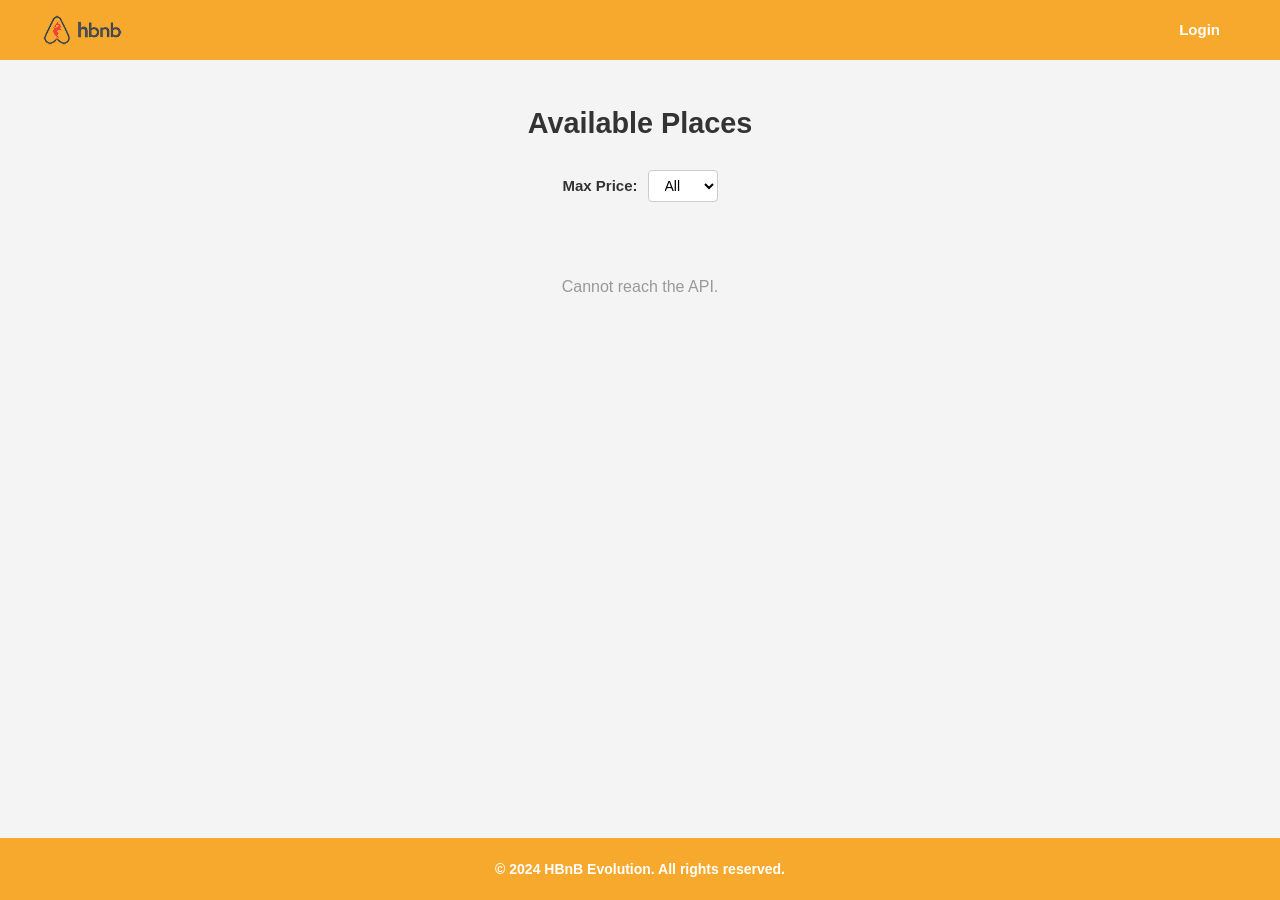
<file: part4/index.html>
<!DOCTYPE html>
<html lang="en">
<head>
    <meta charset="UTF-8">
    <meta name="viewport" content="width=device-width, initial-scale=1.0">
    <title>HBnB — Available Places</title>
    <link rel="icon" href="images/icon.png" type="image/png">
    <link rel="stylesheet" href="styles.css">
</head>
<body>

    <!-- HEADER -->
    <header>
        <div class="header-inner">
            <a href="index.html" class="header-logo-link">
                <img src="images/logo.png" alt="HBnB Logo" class="logo">
            </a>
            <a href="login.html" id="login-link" class="login-button">Login</a>
        </div>
    </header>

    <!-- MAIN -->
    <main>
        <h1 class="section-title">Available Places</h1>

        <div class="filters-bar">
            <span class="filter-label">Max Price:</span>
            <select id="price-filter"></select>
        </div>

        <section id="places-list">
            <p class="loading-msg">Loading places...</p>
        </section>
    </main>

    <!-- FOOTER -->
    <footer>
        <p>&copy; 2024 HBnB Evolution. All rights reserved.</p>
    </footer>

    <div id="toast" class="toast"></div>
    <script src="scripts.js"></script>
</body>
</html>
</file>
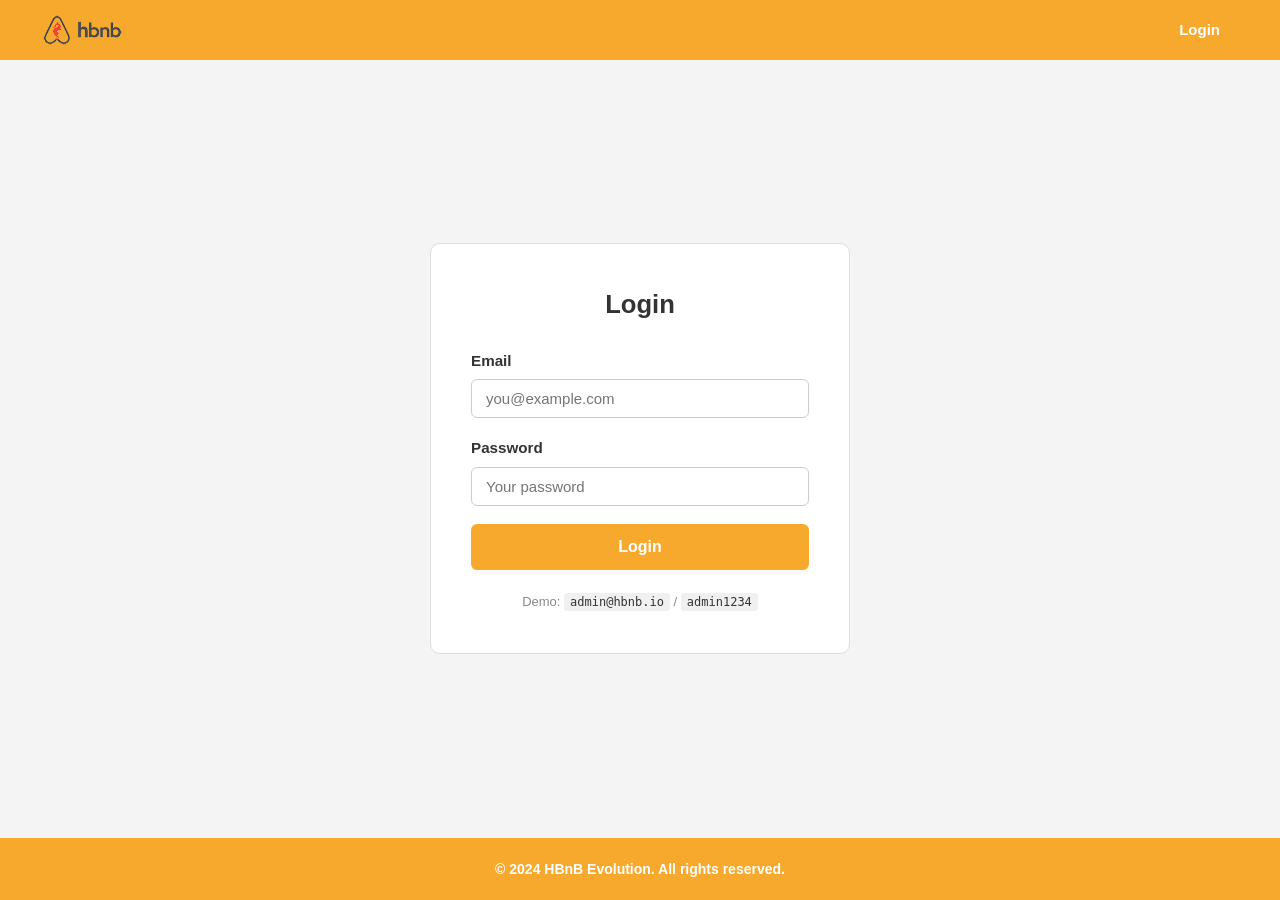
<file: part4/add_place.html>
<!DOCTYPE html>
<html lang="en">
<head>
    <meta charset="UTF-8">
    <meta name="viewport" content="width=device-width, initial-scale=1.0">
    <title>HBnB — Add a Place</title>
    <link rel="icon" href="images/icon.png" type="image/png">
    <link rel="stylesheet" href="styles.css">
</head>
<body>

    <!-- HEADER -->
    <header>
        <div class="header-inner">
            <a href="index.html" class="header-logo-link">
                <img src="images/logo.png" alt="HBnB Logo" class="logo">
            </a>
            <a href="login.html" id="login-link" class="login-button">Login</a>
        </div>
    </header>

    <!-- MAIN -->
    <main>
        <div class="add-place-wrapper">
            <div class="add-place-header">
                <h1>Add a New Place</h1>
                <p class="add-place-subtitle">Share your space with the world</p>
            </div>

            <form id="add-place-form">
                <!-- Basic Info -->
                <fieldset class="form-section">
                    <legend>Basic Information</legend>
                    <div class="form-group">
                        <label for="place-title">Title <span class="required-star">*</span></label>
                        <input type="text" id="place-title" name="title" placeholder="e.g. Sunny Beach House" maxlength="100" required>
                        <span class="field-hint">Max 100 characters</span>
                    </div>
                    <div class="form-group">
                        <label for="place-description">Description</label>
                        <textarea id="place-description" name="description" rows="4" placeholder="Describe your place..."></textarea>
                    </div>
                </fieldset>

                <!-- Pricing -->
                <fieldset class="form-section">
                    <legend>Pricing</legend>
                    <div class="form-group">
                        <label for="place-price">Price per Night <span class="required-star">*</span></label>
                        <div class="input-with-prefix">
                            <span class="input-prefix">$</span>
                            <input type="number" id="place-price" name="price" placeholder="0.00" min="1" step="0.01" required>
                        </div>
                    </div>
                </fieldset>

                <!-- Location -->
                <fieldset class="form-section">
                    <legend>Location</legend>
                    <div class="form-row">
                        <div class="form-group">
                            <label for="place-latitude">Latitude <span class="required-star">*</span></label>
                            <input type="number" id="place-latitude" name="latitude" placeholder="e.g. 48.8566" min="-90" max="90" step="any" required>
                        </div>
                        <div class="form-group">
                            <label for="place-longitude">Longitude <span class="required-star">*</span></label>
                            <input type="number" id="place-longitude" name="longitude" placeholder="e.g. 2.3522" min="-180" max="180" step="any" required>
                        </div>
                    </div>
                </fieldset>

                <!-- Amenities -->
                <fieldset class="form-section">
                    <legend>Amenities</legend>
                    <div id="amenities-list" class="amenities-checkboxes">
                        <span class="loading-amenities">Loading amenities...</span>
                    </div>
                </fieldset>

                <!-- Actions -->
                <div class="form-actions">
                    <a href="index.html" class="btn-cancel">Cancel</a>
                    <button type="submit" class="btn-primary btn-submit-place">Publish My Place</button>
                </div>
            </form>
        </div>
    </main>

    <!-- FOOTER -->
    <footer>
        <p>&copy; 2024 HBnB Evolution. All rights reserved.</p>
    </footer>

    <div id="toast" class="toast"></div>
    <script src="scripts.js"></script>
</body>
</html>
</file>
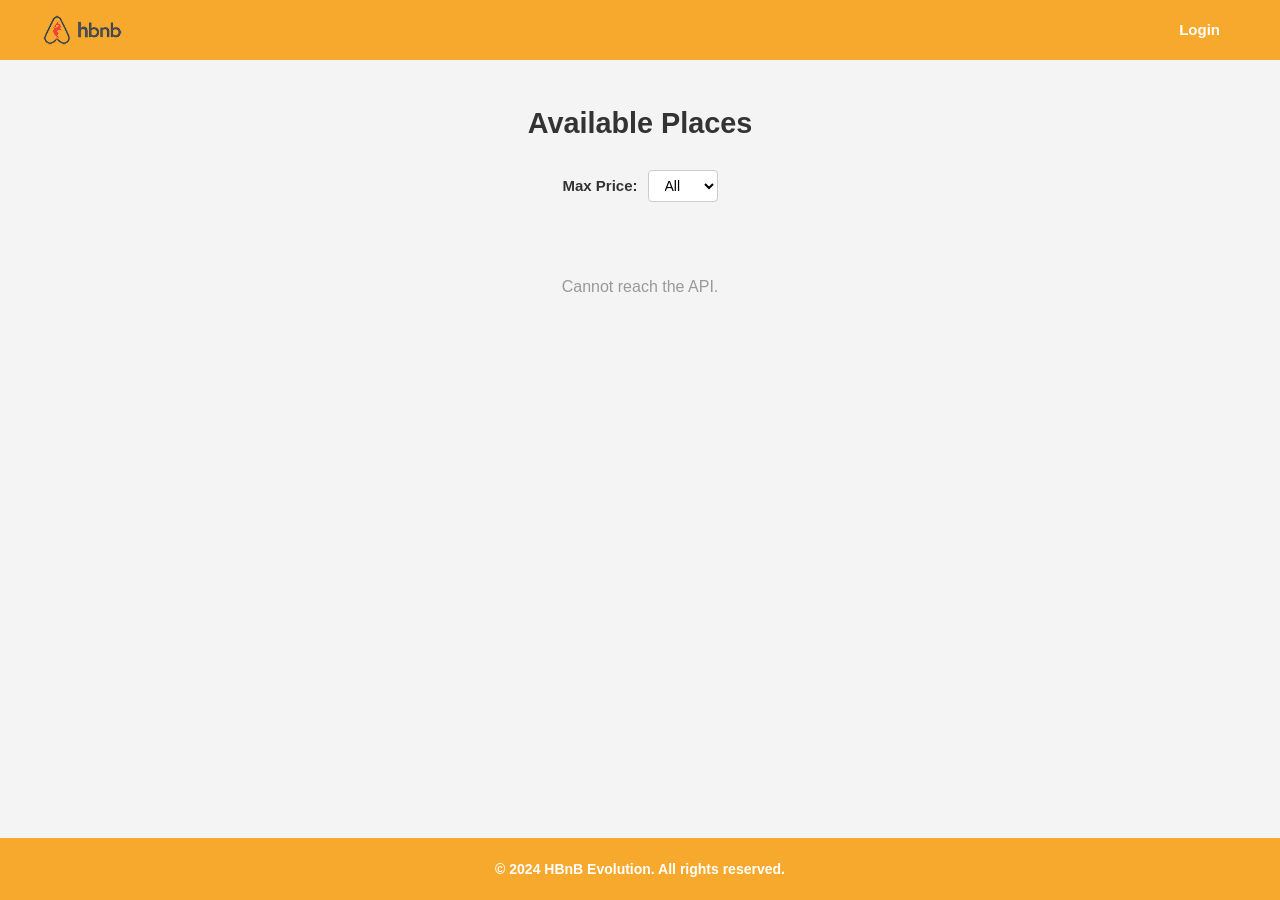
<file: part4/add_review.html>
<!DOCTYPE html>
<html lang="en">
<head>
    <meta charset="UTF-8">
    <meta name="viewport" content="width=device-width, initial-scale=1.0">
    <title>HBnB — Add Review</title>
    <link rel="icon" href="images/icon.png" type="image/png">
    <link rel="stylesheet" href="styles.css">
</head>
<body>

    <!-- HEADER -->
    <header>
        <div class="header-inner">
            <a href="index.html" class="header-logo-link">
                <img src="images/logo.png" alt="HBnB Logo" class="logo">
            </a>
            <a href="login.html" id="login-link" class="login-button">Login</a>
        </div>
    </header>

    <!-- MAIN -->
    <main>
        <div class="review-page-wrapper">
            <h1 id="place-title">Reviewing: Place</h1>

            <form id="review-form" class="form">
                <h2>Add a Review</h2>

                <label for="review">Your Review:</label>
                <textarea id="review" name="review" rows="4" required></textarea>

                <label for="rating">Rating:</label>
                <select id="rating" name="rating" required>
                    <option value="1">1 Star</option>
                    <option value="2">2 Stars</option>
                    <option value="3">3 Stars</option>
                    <option value="4">4 Stars</option>
                    <option value="5">5 Stars</option>
                </select>

                <button type="submit" class="btn-primary">Submit Review</button>
            </form>
        </div>
    </main>

    <!-- FOOTER -->
    <footer>
        <p>&copy; 2024 HBnB Evolution. All rights reserved.</p>
    </footer>

    <div id="toast" class="toast"></div>
    <script src="scripts.js"></script>
</body>
</html>
</file>
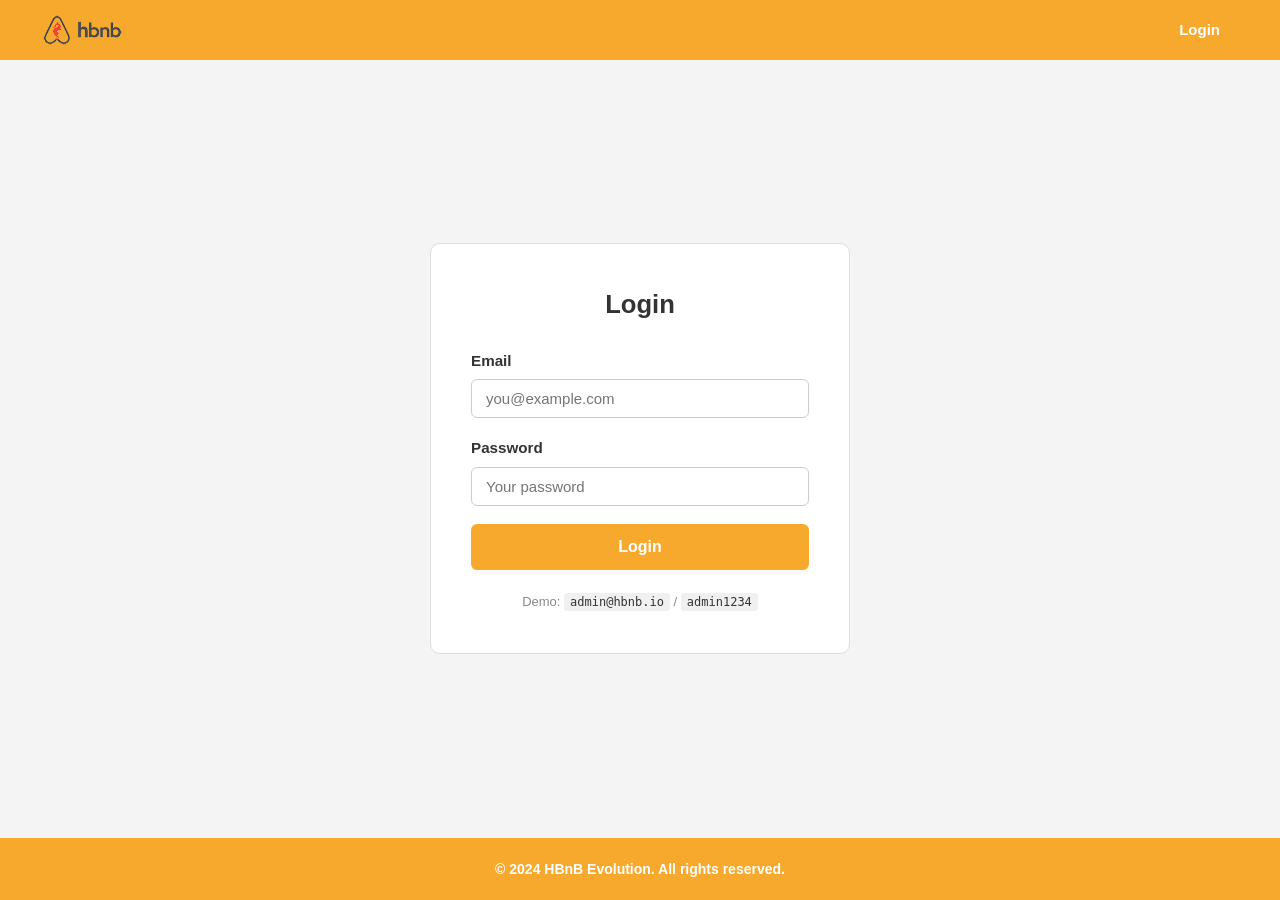
<file: part4/login.html>
<!DOCTYPE html>
<html lang="en">
<head>
    <meta charset="UTF-8">
    <meta name="viewport" content="width=device-width, initial-scale=1.0">
    <title>HBnB — Login</title>
    <link rel="icon" href="images/icon.png" type="image/png">
    <link rel="stylesheet" href="styles.css">
</head>
<body>

    <!-- HEADER -->
    <header>
        <div class="header-inner">
            <a href="index.html" class="header-logo-link">
                <img src="images/logo.png" alt="HBnB Logo" class="logo">
            </a>
            <a href="login.html" id="login-link" class="login-button">Login</a>
        </div>
    </header>

    <!-- LOGIN FORM -->
    <main class="login-wrapper">
        <form id="login-form">
            <h2>Login</h2>

            <div id="login-error" class="error-message" style="display:none">
                Invalid email or password. Please try again.
            </div>

            <div class="form-group">
                <label for="email">Email</label>
                <input type="email" id="email" name="email" placeholder="you@example.com" required>
            </div>

            <div class="form-group">
                <label for="password">Password</label>
                <input type="password" id="password" name="password" placeholder="Your password" required>
            </div>

            <button type="submit" class="btn-primary">Login</button>

            <div class="login-demo-hint">
                Demo: <code>admin@hbnb.io</code> / <code>admin1234</code>
            </div>
        </form>
    </main>

    <!-- FOOTER -->
    <footer>
        <p>&copy; 2024 HBnB Evolution. All rights reserved.</p>
    </footer>

    <div id="toast" class="toast"></div>
    <script src="scripts.js"></script>
</body>
</html>
</file>
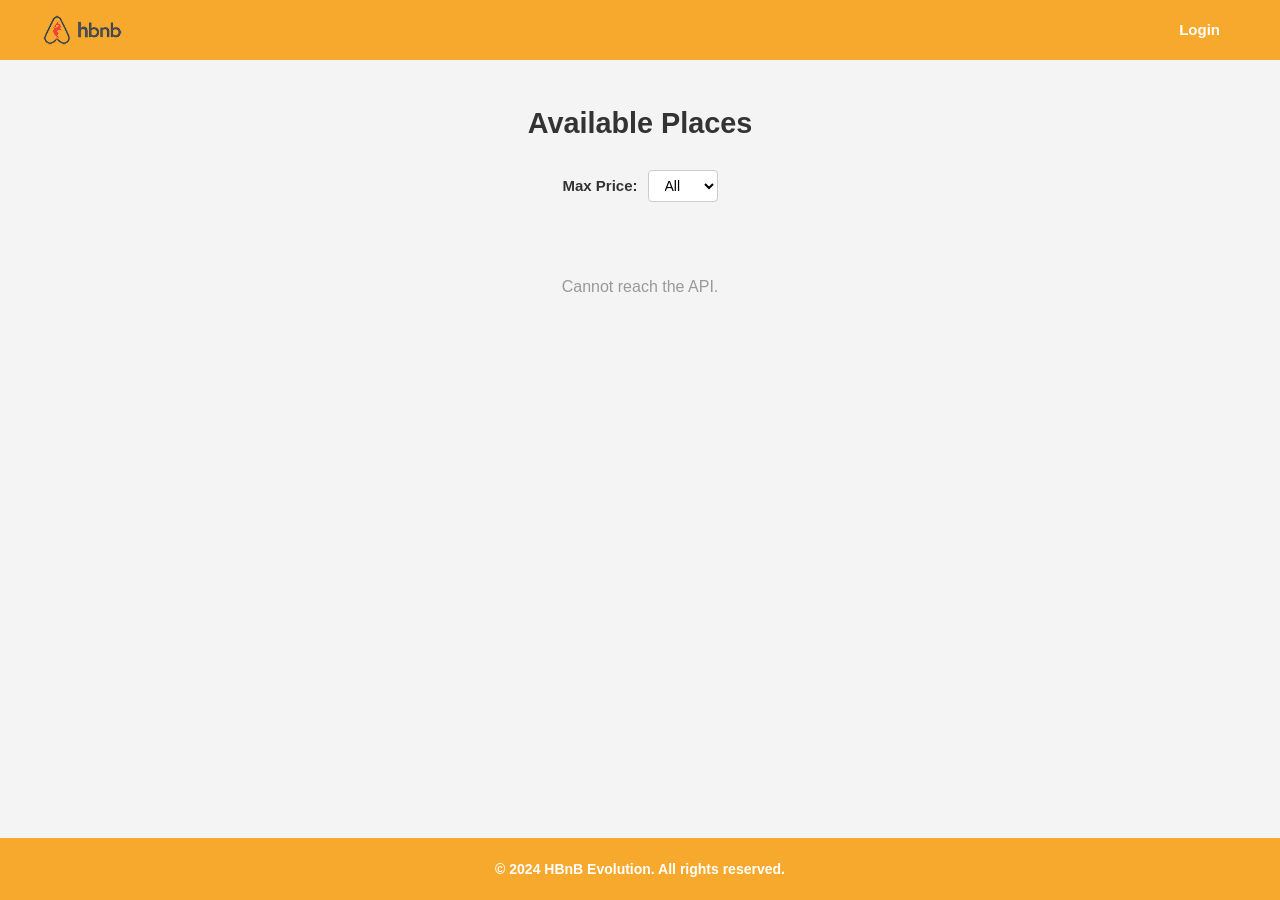
<file: part4/place.html>
<!DOCTYPE html>
<html lang="en">
<head>
    <meta charset="UTF-8">
    <meta name="viewport" content="width=device-width, initial-scale=1.0">
    <title>HBnB — Place Details</title>
    <link rel="icon" href="images/icon.png" type="image/png">
    <link rel="stylesheet" href="styles.css">
</head>
<body>

    <!-- HEADER -->
    <header>
        <div class="header-inner">
            <a href="index.html" class="header-logo-link">
                <img src="images/logo.png" alt="HBnB Logo" class="logo">
            </a>
            <a href="login.html" id="login-link" class="login-button">Login</a>
        </div>
    </header>

    <!-- MAIN -->
    <main>
        <!-- Place Details (populated by JS) -->
        <section id="place-details" class="place-details">
            <p>Loading place details...</p>
        </section>

        <!-- Reviews (populated by JS) -->
        <section id="reviews"></section>

        <!-- Add Review Section (visible only when logged in) -->
        <section id="add-review" class="add-review" style="display:none">
            <h2>Add a Review</h2>
            <form id="review-form" class="form">
                <label for="review-text">Your Review:</label>
                <textarea id="review-text" name="review-text" rows="4" required></textarea>

                <label for="rating">Rating:</label>
                <select id="rating" name="rating" required>
                    <option value="1">1 Star</option>
                    <option value="2">2 Stars</option>
                    <option value="3">3 Stars</option>
                    <option value="4">4 Stars</option>
                    <option value="5">5 Stars</option>
                </select>

                <button type="submit" class="btn-primary">Submit Review</button>
            </form>
        </section>
    </main>

    <!-- FOOTER -->
    <footer>
        <p>&copy; 2024 HBnB Evolution. All rights reserved.</p>
    </footer>

    <div id="toast" class="toast"></div>
    <script src="scripts.js"></script>
</body>
</html>
</file>
<file: part4/styles.css>
/*
  styles.css — HBnB Part 4
  =========================
  Design based on project mockups.
  Palette: orange #F7A92D, light gray #f4f4f4, white cards
  Font: system default sans-serif

  REQUIRED CLASSES (checker):
  .logo  .login-button  .place-card  .details-button
  .place-details  .place-info  .review-card  .add-review  .form
*/

/* ================================================================
   RESET & BASE
   ================================================================ */
*, *::before, *::after {
    box-sizing: border-box;
    margin: 0;
    padding: 0;
}

body {
    font-family: 'Segoe UI', Tahoma, Geneva, Verdana, sans-serif;
    background-color: #f4f4f4;
    color: #333;
    min-height: 100vh;
    display: flex;
    flex-direction: column;
    line-height: 1.6;
}

/* ================================================================
   HEADER
   ================================================================ */
header {
    background-color: #F7A92D;
    padding: 0 32px;
}

.header-inner {
    max-width: 1200px;
    margin: 0 auto;
    height: 60px;
    display: flex;
    align-items: center;
    justify-content: space-between;
}

.header-logo-link {
    display: inline-flex;
    align-items: center;
    gap: 10px;
    text-decoration: none;
}

/* --- REQUIRED CLASS: .logo --- */
.logo {
    height: 36px;
    width: auto;
}

.logo-text {
    font-size: 1.4rem;
    font-weight: 900;
    color: white;
}

/* --- REQUIRED CLASS: .login-button --- */
.login-button {
    color: white;
    font-weight: 700;
    font-size: 15px;
    text-decoration: none;
    padding: 8px 20px;
    border: none;
    background: none;
    cursor: pointer;
}
.login-button:hover {
    text-decoration: underline;
}

.logout-button {
    color: white;
    font-weight: 700;
    font-size: 15px;
    text-decoration: none;
    padding: 8px 20px;
    border: none;
    background: none;
    cursor: pointer;
}
.logout-button:hover {
    text-decoration: underline;
}

/* Hide nav links - simple design per mockups */
.main-nav {
    display: none;
}

/* ================================================================
   MAIN
   ================================================================ */
main {
    flex: 1;
    max-width: 1200px;
    margin: 0 auto;
    width: 100%;
    padding: 40px 32px 60px;
}

/* ================================================================
   INDEX PAGE — Available Places
   ================================================================ */
.section-title {
    font-size: 1.8rem;
    font-weight: 900;
    color: #333;
    text-align: center;
    margin-bottom: 24px;
}

.filters-bar {
    display: flex;
    align-items: center;
    justify-content: center;
    gap: 10px;
    margin-bottom: 32px;
}

.filter-label {
    font-weight: 700;
    font-size: 15px;
    color: #333;
}

#price-filter {
    padding: 6px 12px;
    border: 1px solid #ccc;
    border-radius: 4px;
    font-size: 14px;
    background: white;
    cursor: pointer;
}

/* ================================================================
   PLACE CARDS GRID
   ================================================================ */
#places-list {
    display: grid;
    grid-template-columns: repeat(3, 1fr);
    gap: 24px;
}

/* --- REQUIRED CLASS: .place-card --- */
.place-card {
    background: white;
    border: 1px solid #ddd;
    border-radius: 10px;
    padding: 30px 20px;
    text-align: center;
    display: flex;
    flex-direction: column;
    align-items: center;
    gap: 12px;
}

.place-card h2 {
    font-size: 1.2rem;
    font-weight: 800;
    color: #333;
    margin: 0;
}

.place-card .price-tag {
    font-size: 0.95rem;
    color: #555;
}

/* --- REQUIRED CLASS: .details-button --- */
.details-button {
    background-color: #F7A92D;
    color: white;
    font-weight: 700;
    font-size: 14px;
    text-decoration: none;
    padding: 10px 24px;
    border-radius: 20px;
    border: none;
    cursor: pointer;
    display: inline-block;
    margin-top: auto;
    transition: background-color 0.2s;
}
.details-button:hover {
    background-color: #e09318;
}

.no-places-msg,
.loading-msg {
    grid-column: 1 / -1;
    text-align: center;
    padding: 40px 20px;
    color: #999;
    font-size: 1rem;
}

/* ================================================================
   PLACE DETAILS PAGE
   ================================================================ */

/* --- REQUIRED CLASS: .place-details --- */
.place-details {
    margin-bottom: 40px;
}

#place-details h1 {
    font-size: 2rem;
    font-weight: 900;
    color: #333;
    text-align: center;
    margin-bottom: 24px;
}

/* --- REQUIRED CLASS: .place-info --- */
.place-info {
    background: white;
    border: 1px solid #ddd;
    border-radius: 10px;
    padding: 30px 40px;
    text-align: center;
}

.place-info p {
    font-size: 1rem;
    color: #333;
    margin-bottom: 10px;
    line-height: 1.8;
}

.place-info p strong {
    font-weight: 800;
}

.place-info p:last-child {
    margin-bottom: 0;
}

/* ================================================================
   REVIEWS SECTION
   ================================================================ */
#reviews {
    margin-bottom: 40px;
}

#reviews h2 {
    font-size: 1.5rem;
    font-weight: 900;
    color: #333;
    margin-bottom: 20px;
}

/* --- REQUIRED CLASS: .review-card --- */
.review-card {
    background: white;
    border: 1px solid #ddd;
    border-left: 4px solid #F7A92D;
    border-radius: 10px;
    padding: 20px 24px;
    margin-bottom: 16px;
}

.review-card .reviewer-name {
    font-weight: 800;
    font-size: 1rem;
    color: #333;
    margin-bottom: 8px;
}

.review-card .review-text {
    color: #555;
    font-size: 0.95rem;
    margin-bottom: 8px;
}

.review-card .stars {
    font-size: 0.95rem;
    color: #333;
}

/* ================================================================
   ADD REVIEW SECTION (inline in place.html)
   ================================================================ */

/* --- REQUIRED CLASS: #add-review --- */
#add-review {
    margin-top: 40px;
}

#add-review h2 {
    font-size: 1.5rem;
    font-weight: 900;
    color: #333;
    margin-bottom: 20px;
}

/* --- REQUIRED CLASS: .form --- */
#add-review .form label,
#review-form label {
    display: block;
    font-weight: 700;
    font-size: 0.95rem;
    color: #333;
    margin-bottom: 6px;
}

#add-review .form textarea,
#add-review .form select,
#review-form textarea,
#review-form select {
    width: 100%;
    padding: 10px 14px;
    border: 1px solid #ccc;
    border-radius: 6px;
    font-family: inherit;
    font-size: 15px;
    color: #333;
    background: white;
    margin-bottom: 20px;
    outline: none;
    resize: vertical;
}

#add-review .form textarea:focus,
#review-form textarea:focus,
#review-form select:focus {
    border-color: #F7A92D;
}

.btn-primary {
    width: 100%;
    padding: 14px;
    background-color: #F7A92D;
    color: white;
    font-family: inherit;
    font-weight: 800;
    font-size: 16px;
    border: none;
    border-radius: 6px;
    cursor: pointer;
    transition: background-color 0.2s;
}
.btn-primary:hover {
    background-color: #e09318;
}
.btn-primary:disabled {
    opacity: 0.6;
    cursor: not-allowed;
}

/* ================================================================
   ADD REVIEW STANDALONE PAGE
   ================================================================ */
.review-page-wrapper {
    max-width: 700px;
    margin: 0 auto;
}

#review-form h1 {
    font-size: 1.6rem;
    font-weight: 900;
    color: #333;
    text-align: center;
    margin-bottom: 32px;
}

/* ================================================================
   LOGIN PAGE
   ================================================================ */
.login-wrapper {
    min-height: calc(100vh - 140px);
    display: flex;
    align-items: center;
    justify-content: center;
    padding: 40px 20px;
}

#login-form {
    background: white;
    padding: 40px;
    border-radius: 10px;
    border: 1px solid #ddd;
    width: 100%;
    max-width: 420px;
}

#login-form h2 {
    text-align: center;
    font-size: 1.6rem;
    font-weight: 900;
    color: #333;
    margin-bottom: 24px;
}

.form-group {
    margin-bottom: 18px;
}
.form-group label {
    display: block;
    font-weight: 700;
    font-size: 0.95rem;
    color: #333;
    margin-bottom: 6px;
}
.form-group input {
    width: 100%;
    padding: 10px 14px;
    border: 1px solid #ccc;
    border-radius: 6px;
    font-family: inherit;
    font-size: 15px;
    color: #333;
    background: white;
    outline: none;
}
.form-group input:focus {
    border-color: #F7A92D;
}

.error-message {
    background: #FEE2E2;
    color: #DC2626;
    border: 1px solid #FCA5A5;
    border-radius: 6px;
    padding: 10px 14px;
    font-size: 14px;
    font-weight: 600;
    margin-bottom: 18px;
    display: none;
}

.login-demo-hint {
    text-align: center;
    font-size: 13px;
    color: #888;
    margin-top: 20px;
    line-height: 1.8;
}
.login-demo-hint code {
    background: #f0f0f0;
    padding: 2px 6px;
    border-radius: 3px;
    font-size: 12px;
    color: #333;
}

/* ================================================================
   ADD PLACE PAGE
   ================================================================ */
.add-place-wrapper {
    max-width: 700px;
    margin: 0 auto;
}

.add-place-header {
    text-align: center;
    margin-bottom: 32px;
}
.add-place-header h1 {
    font-size: 1.8rem;
    font-weight: 900;
    color: #333;
    margin-bottom: 6px;
}
.add-place-subtitle {
    color: #888;
    font-size: 1rem;
}

.form-section {
    background: white;
    border: 1px solid #ddd;
    border-radius: 10px;
    padding: 24px 28px;
    margin-bottom: 20px;
}
.form-section legend {
    font-size: 13px;
    font-weight: 800;
    text-transform: uppercase;
    letter-spacing: 0.8px;
    color: #F7A92D;
    padding: 0 8px;
}

.form-section .form-group { margin-bottom: 18px; }
.form-section .form-group:last-child { margin-bottom: 0; }
.form-section label {
    display: block;
    font-weight: 700;
    font-size: 0.9rem;
    color: #333;
    margin-bottom: 6px;
}
.form-section input[type="text"],
.form-section input[type="number"],
.form-section textarea {
    width: 100%;
    padding: 10px 14px;
    border: 1px solid #ccc;
    border-radius: 6px;
    font-family: inherit;
    font-size: 15px;
    color: #333;
    background: white;
    outline: none;
}
.form-section input:focus,
.form-section textarea:focus { border-color: #F7A92D; }
.form-section textarea { resize: vertical; min-height: 100px; }

.input-with-prefix {
    display: flex;
    align-items: center;
    border: 1px solid #ccc;
    border-radius: 6px;
    overflow: hidden;
}
.input-with-prefix:focus-within { border-color: #F7A92D; }
.input-prefix {
    padding: 10px 14px;
    font-weight: 800;
    font-size: 15px;
    color: #F7A92D;
    background: #f9f9f9;
}
.input-with-prefix input {
    border: none;
    padding: 10px 14px;
    font-family: inherit;
    font-size: 15px;
    color: #333;
    outline: none;
    width: 100%;
}

.form-row {
    display: grid;
    grid-template-columns: 1fr 1fr;
    gap: 16px;
}

.required-star { color: #e53e3e; margin-left: 2px; }
.field-hint {
    display: block;
    font-size: 12px;
    color: #888;
    margin-top: 4px;
}
.location-tip { margin-top: 10px; font-size: 13px; }
.location-tip a { color: #F7A92D; }

.amenities-checkboxes {
    display: flex;
    flex-wrap: wrap;
    gap: 10px;
    margin-top: 8px;
}
.amenity-checkbox-label {
    display: inline-flex;
    align-items: center;
    gap: 6px;
    cursor: pointer;
    padding: 8px 14px;
    border-radius: 20px;
    border: 1px solid #ddd;
    background: #f9f9f9;
    font-size: 13px;
    color: #333;
    transition: all 0.2s;
}
.amenity-checkbox-label:hover { border-color: #F7A92D; }
.amenity-checkbox-label input[type="checkbox"] { display: none; }
.amenity-checkbox-label:has(input:checked) {
    border-color: #F7A92D;
    background: #FFF8E7;
    color: #d48806;
}
.amenity-checkbox-text { display: inline-flex; align-items: center; gap: 4px; }
.loading-amenities { color: #888; font-size: 13px; }

.form-actions {
    display: flex;
    align-items: center;
    justify-content: flex-end;
    gap: 12px;
    margin-top: 8px;
}
.btn-cancel {
    padding: 12px 24px;
    border-radius: 6px;
    border: 1px solid #ccc;
    background: white;
    color: #666;
    font-family: inherit;
    font-weight: 700;
    font-size: 15px;
    text-decoration: none;
    cursor: pointer;
}
.btn-cancel:hover { border-color: #999; color: #333; }
.btn-submit-place {
    width: auto;
    padding: 12px 28px;
    margin-top: 0;
}

/* ================================================================
   TOAST NOTIFICATION
   ================================================================ */
.toast {
    position: fixed;
    bottom: 24px;
    right: 24px;
    background: #333;
    color: white;
    padding: 12px 20px;
    border-radius: 8px;
    font-weight: 700;
    font-size: 14px;
    box-shadow: 0 4px 16px rgba(0,0,0,0.2);
    z-index: 1000;
    transform: translateY(80px);
    opacity: 0;
    transition: all 0.3s ease;
    pointer-events: none;
    max-width: 320px;
}
.toast.toast-success { border-left: 4px solid #22c55e; }
.toast.toast-error   { border-left: 4px solid #ef4444; }
.toast.show          { transform: translateY(0); opacity: 1; }

/* ================================================================
   FOOTER
   ================================================================ */
footer {
    background-color: #F7A92D;
    color: white;
    text-align: center;
    padding: 20px 32px;
    margin-top: auto;
}
footer p {
    font-size: 14px;
    font-weight: 600;
}

/* ================================================================
   RESPONSIVE
   ================================================================ */
@media (max-width: 900px) {
    #places-list {
        grid-template-columns: repeat(2, 1fr);
    }
}

@media (max-width: 600px) {
    header { padding: 0 16px; }
    main { padding: 24px 16px 40px; }

    #places-list {
        grid-template-columns: 1fr;
    }

    .place-info { padding: 20px; }
    .form-row { grid-template-columns: 1fr; }
    .form-actions { flex-direction: column-reverse; align-items: stretch; }
    .btn-cancel { text-align: center; }
    .btn-submit-place { width: 100%; }

    #login-form { padding: 28px 20px; }
}
</file>
